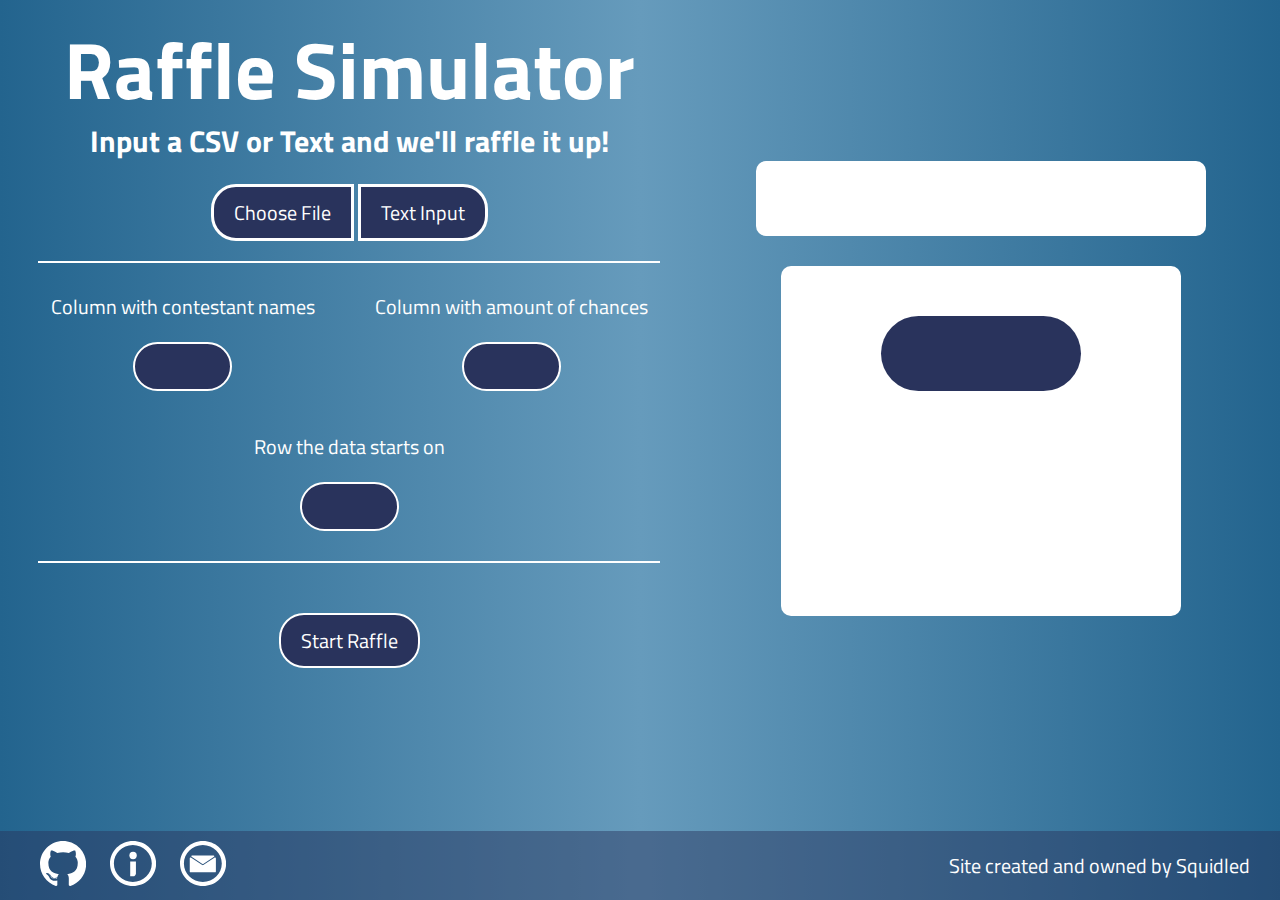
<file: index.html>
<!DOCTYPE html>
<html>
<head>
<title>Raffle Simulator</title>
<link rel="stylesheet" href="styles.css">
<link rel="icon" href="favicon.png?v=1.1">
<link href="https://fonts.googleapis.com/css2?family=Titillium+Web:wght@700&display=swap" rel="stylesheet">
<!-- Global site tag (gtag.js) - Google Analytics -->
<script async src="https://www.googletagmanager.com/gtag/js?id=G-7DDZMB8M1R"></script>
<script>
  window.dataLayer = window.dataLayer || [];
  function gtag(){dataLayer.push(arguments);}
  gtag('js', new Date());

  gtag('config', 'G-7DDZMB8M1R');
</script>
<script type="text/javascript">
    if (screen.width <= 699) {
    document.location = "comingsoon.html";
    }
</script>

</head>
<body>
<div style="display: flex;justify-content: center;">
    <div id="div1">
        <h1 id=title >Raffle Simulator</h1>
        <h2 id=subtitle>Input a CSV or Text and we'll raffle it up!</h2>
        <input type="file" id="actual-btn" accept=".csv" hidden/>
        <div>
            <label id="upload" for="actual-btn">Choose File</label>
            <button id="textInput">Text Input</button>
        </div>
        <hr width="620px"style="margin-top:20px;"opacity=0.25 color="white">
        <div id="fileSettings">
            <div  style="display:flex;justify-content:center;padding-top:0px;">
                <div style="padding-right:30px;">
                    <p style="font-size: 20px;">Column with contestant names</p>
                    <input type="text" id="nameCol">
                </div>
                <div style="padding-left:30px;">
                    <p style="font-size: 20px;">Column with amount of chances</p>
                    <input type="text" id="numCol">
                </div>
            </div>
            <p style="font-size: 20px;padding-top:20px;">Row the data starts on</p>
            <input type="text" id="dataRow">
        </div>
        <textarea id="hidden" cols="80" rows="12">Write out the data with each row formatted:   name,chances
    
example:              
    
Roxanne,7 
Nicco,12
Billy,3</textarea>
        <hr width="620px"style="margin:30px;"  color="white" opacity=0.25>
        <button id="submit">Start Raffle</button>
    </div>
    <div style="width:682px;display:flex;flex-direction: column;align-items: center;justify-content: center;">
        <div class="tick1" id="tickContainIdle">
            <svg xmlns="http://www.w3.org/2000/svg" viewBox="0 0 244 129"><defs><style>.d{fill:#669bbc;}.e{fill:#29335c;}</style></defs><g id="a"/><g id="b"><g id="c"><path class="e" d="M219,64.75c0,17.84,10.15,33.31,25,40.94v23.31H0v-22.82c15.39-7.43,26-23.19,26-41.43S15.39,30.75,0,23.32V0H244V23.81c-14.85,7.63-25,23.1-25,40.94Z"/><rect class="d" x="59" y="23" width="125" height="83" rx="14.74" ry="14.74"/></g></g></svg>
        </div>
        <div class="tick2" id="tickContainIdle">
            <svg xmlns="http://www.w3.org/2000/svg" viewBox="0 0 244 129"><defs><style>.d{fill:#669bbc;}.e{fill:#29335c;}</style></defs><g id="a"/><g id="b"><g id="c"><path class="e" d="M219,64.75c0,17.84,10.15,33.31,25,40.94v23.31H0v-22.82c15.39-7.43,26-23.19,26-41.43S15.39,30.75,0,23.32V0H244V23.81c-14.85,7.63-25,23.1-25,40.94Z"/><rect class="d" x="59" y="23" width="125" height="83" rx="14.74" ry="14.74"/></g></g></svg>
        </div>
        <div class="tick3" id="tickContainIdle">
            <svg xmlns="http://www.w3.org/2000/svg" viewBox="0 0 244 129"><defs><style>.d{fill:#669bbc;}.e{fill:#29335c;}</style></defs><g id="a"/><g id="b"><g id="c"><path class="e" d="M219,64.75c0,17.84,10.15,33.31,25,40.94v23.31H0v-22.82c15.39-7.43,26-23.19,26-41.43S15.39,30.75,0,23.32V0H244V23.81c-14.85,7.63-25,23.1-25,40.94Z"/><rect class="d" x="59" y="23" width="125" height="83" rx="14.74" ry="14.74"/></g></g></svg>
        </div>
        <div id="BigTick">
            <div style="position: absolute;width:600px;">
                <svg xmlns="http://www.w3.org/2000/svg" viewBox="0 0 244 129"><defs><style>.d{fill:#669bbc;}.e{fill:#29335c;}</style></defs><g id="a"/><g id="b"><g id="c"><path class="e" d="M219,64.75c0,17.84,10.15,33.31,25,40.94v23.31H0v-22.82c15.39-7.43,26-23.19,26-41.43S15.39,30.75,0,23.32V0H244V23.81c-14.85,7.63-25,23.1-25,40.94Z"/><rect class="d" x="40" y="23" width="165" height="83" rx="14.74" ry="14.74"/></g></g></svg>
            </div>
            <div style="position:absolute;display: flex;flex-direction: column;align-items: center;">
                <div id="winner">Something's wrong</div>
                <div id="chances">Try again</div>
                <button id="resetButton">Reset</button>
            </div>
        </div>
        <div id="cabContain">   
            <div id="square2"></div>    
            <div id="square">
                <div id="innerSqr"></div>
            </div>
        </div>

    </div>
</div>
<div id="bottomPage">
    <div style="padding-left: 30px;">

        <svg class="grow" style="height:45px; cursor:pointer;" onclick="location.href='https://github.com/Squidled/squidled.github.io'" xmlns="http://www.w3.org/2000/svg" viewBox="0 0 120.78 117.79"><defs><style>.r,.l{fill:#ffffff;}.e{fill-rule:evenodd;}</style></defs><g id="a"/><g id="b"><g id="c"><g><path class="l" d="M60.39,0C27.04,0,0,27.04,0,60.39c0,26.68,17.3,49.32,41.3,57.3,3.02,.56,4.13-1.31,4.13-2.91,0-1.44-.06-6.2-.08-11.24-16.8,3.65-20.34-7.12-20.34-7.12-2.75-6.98-6.7-8.84-6.7-8.84-5.48-3.75,.41-3.67,.41-3.67,6.06,.43,9.26,6.22,9.26,6.22,5.39,9.23,14.13,6.56,17.57,5.02,.54-3.9,2.11-6.57,3.83-8.08-13.41-1.53-27.51-6.71-27.51-29.84,0-6.59,2.36-11.98,6.22-16.21-.63-1.52-2.69-7.66,.58-15.98,0,0,5.07-1.62,16.61,6.19,4.82-1.34,9.98-2.01,15.12-2.03,5.13,.02,10.3,.69,15.13,2.03,11.53-7.81,16.59-6.19,16.59-6.19,3.29,8.32,1.22,14.46,.59,15.98,3.87,4.23,6.21,9.62,6.21,16.21,0,23.19-14.13,28.3-27.57,29.8,2.17,1.87,4.1,5.55,4.1,11.18,0,8.08-.07,14.58-.07,16.57,0,1.61,1.09,3.49,4.15,2.9,23.98-7.99,41.26-30.62,41.26-57.29C120.78,27.04,93.74,0,60.39,0Z"/><path class="d" d="M22.87,86.7c-.13,.3-.61,.39-1.04,.18-.44-.2-.68-.61-.54-.91,.13-.31,.6-.39,1.04-.19,.44,.2,.69,.61,.54,.91h0Z"/><path class="r" d="M25.32,89.43c-.29,.27-.85,.14-1.23-.28-.4-.42-.47-.98-.18-1.25,.3-.27,.84-.14,1.24,.28,.4,.43,.47,.98,.17,1.25h0Z"/><path class="r" d="M27.7,92.91c-.37,.26-.98,.02-1.35-.52-.37-.54-.37-1.18,0-1.44,.37-.26,.97-.03,1.35,.51,.37,.55,.37,1.19,0,1.45h0Z"/><path class="r" d="M30.96,96.27c-.33,.37-1.04,.27-1.55-.23-.53-.49-.67-1.18-.34-1.54,.34-.37,1.04-.26,1.56,.23,.52,.49,.68,1.18,.33,1.54h0Z"/><path class="r" d="M35.46,98.22c-.15,.47-.83,.69-1.51,.49-.68-.21-1.13-.76-.99-1.24,.14-.48,.82-.7,1.51-.49,.68,.21,1.13,.76,.99,1.24h0Z"/><path class="r" d="M40.4,98.58c.02,.5-.56,.91-1.28,.92-.72,.02-1.31-.39-1.31-.88,0-.5,.57-.91,1.29-.92,.72-.01,1.31,.39,1.31,.88h0Z"/><path class="r" d="M45,97.8c.09,.49-.41,.98-1.13,1.12-.7,.13-1.35-.17-1.44-.65-.09-.5,.42-1,1.12-1.13,.71-.12,1.35,.17,1.44,.66h0Z"/></g></g></g></svg>

        <svg class="grow" style="height:45px;margin-left:20px;cursor:pointer" onclick="popupControl(0,'open')" xmlns="http://www.w3.org/2000/svg" viewBox="0 0 120.78 117.79"><defs><style>.l{fill:#ffffff;}</style></defs><g id="a"/><g id="b"><g id="c"><path class="l" d="M60.39,0C27.04,0,0,26.37,0,58.9s27.04,58.89,60.39,58.89,60.39-26.37,60.39-58.89S93.74,0,60.39,0Zm-.63,107.28c-27.4,0-49.62-21.66-49.62-48.38S32.36,10.51,59.76,10.51s49.62,21.66,49.62,48.39-22.22,48.38-49.62,48.38Z"/><path class="l" d="M52.91,53.4h14.96v31.43c0,4.16-3.38,7.54-7.54,7.54h-7.43V53.4h0Z"/><circle class="l" cx="60.39" cy="37.87" r="9.6"/></g></g></svg>
        <svg class="grow" style="height:45px;margin-left:20px;cursor:pointer" onclick="popupControl(1,'open')" xmlns="http://www.w3.org/2000/svg" viewBox="0 0 120.8 117.8"><defs><style>.f{fill:#ffffff;}</style></defs><g id="a"/><g id="b"><g id="c"><g id="d"><g id="e"><path class="f" d="M60.4,0C27,0,0,26.4,0,58.9s27,58.9,60.4,58.9,60.4-26.4,60.4-58.9S93.7,0,60.4,0Zm-.6,107.3c-27.4,0-49.6-21.7-49.6-48.4S32.4,10.5,59.8,10.5s49.6,21.7,49.6,48.4c0,26.7-22.2,48.4-49.6,48.4Z"/></g></g><g><path class="f" d="M93.97,45.79v33.73c0,1.33-1.15,2.49-2.49,2.49H28.02c-1.33,0-2.49-1.15-2.49-2.49V45.79c0-1.95,2.22-3.2,3.82-2.04l28.93,19.35c.8,.53,1.95,.53,2.75,0l28.93-19.35c1.78-1.07,3.99,.09,3.99,2.04Z"/><path class="f" d="M89.17,41.44l-28.4,18.99c-.62,.36-1.33,.36-1.95,0l-28.49-19.44c-1.42-.98-.71-3.2,.98-3.2l56.89,.44c1.78,0,2.4,2.22,.98,3.2Z"/></g></g></g></svg>
    </div>
    <div style="display: flex;flex-direction: column;justify-content: center;color: white;padding-right: 20px;font-family: 'Titillium Web', sans-serif;font-size: 20px;">
        Site created and owned by Squidled
    </div>

</div>

<div class="popup" id="hidden">
    <div id="popup">
        <h1>Welcome to Raffle Simulator</h1>
        <p style="text-align: center;font-size: 20px;">Raffle simulator was a website created to come up with a random winner where participants have differnt chances of winning. This was originally created as a way for me to help out my school but is now being turned into a full fledged site.</p>
        <p style="text-align: center;font-size: 20px;"> Currently we only accept CSV files that are comma delimeted and text input, but more file possilities are on the way!</p>
        <p style="text-align: center;font-size: 20px;"> Any developers, check out the Github because this is written far from perfectly.</p>
        <button onclick="popupControl(0,'close')" id="closeButton">
            Close
        </button>
    </div>
</div>
<div class="popup" id="hidden">
    <div id="popup">
        <h1>Contacting Me</h1>
        <p style="text-align: center;font-size: 20px;">You can contact me at:</p>   
        <h2 style="margin-bottom: 40px;">olis.sites@gmail.com</h2> 
        <button onclick="popupControl(1,'close')" id="closeButton">
            Close
        </button>
    </div>
</div>


</body>
<script src="client.js"></script>
</html>
</file>
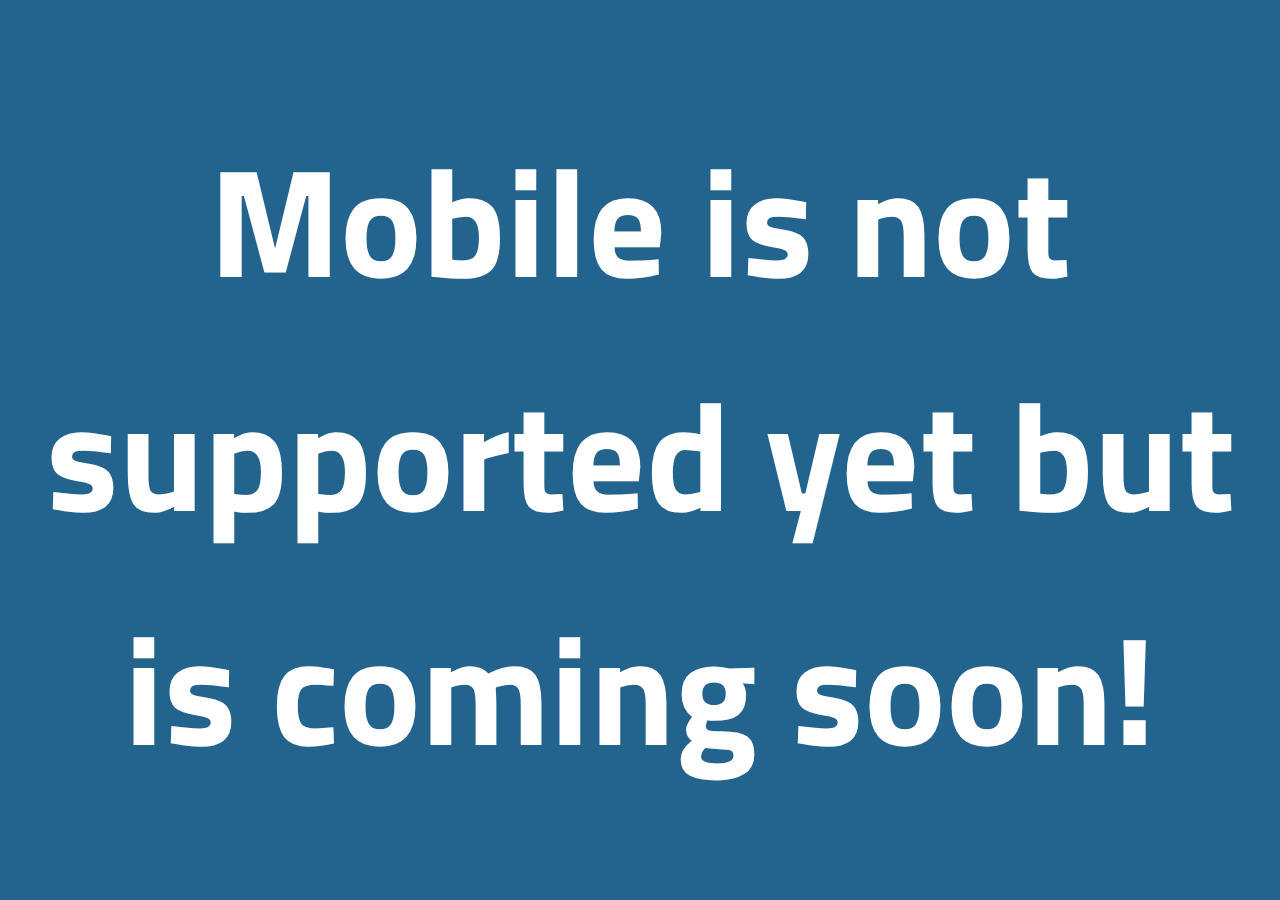
<file: comingsoon.html>
<!DOCTYPE html>
<html>
<head>
<title>Raffle Simulator</title>
<link rel="stylesheet" href="notsupported.css">
<link rel="icon" href="../favicon.png?v=1.1">

<link href="https://fonts.googleapis.com/css2?family=Titillium+Web:wght@700&display=swap" rel="stylesheet">
<!-- Global site tag (gtag.js) - Google Analytics -->
<script async src="https://www.googletagmanager.com/gtag/js?id=G-7DDZMB8M1R"></script>
<meta name="viewport" content="width=device-width, initial-scale=1.0, maximum-scale=1.0, user-scalable=no" />
<script>
  window.dataLayer = window.dataLayer || [];
  function gtag(){dataLayer.push(arguments);}
  gtag('js', new Date());

  gtag('config', 'G-7DDZMB8M1R');
</script>
</head>
<body>
    <h1 class="font-color title">Mobile is not supported yet but is coming soon!</h1>


</body>
</html>
</file>
<file: styles.css>
body {
    background-color: #669BBC;
    background: linear-gradient(90deg, #23648e 0%, #669BBC 50%, #23648e 100%);
    overflow: hidden

  }
#div1 {
  font-family: 'Titillium Web', sans-serif;

  text-align:center;
  color: white;
}

#cover {
  background-color: rgba(0, 0, 0, 0.438);
  position: absolute;
  height: 100%;
  width:100%;
  top:0px;
  left:0px;
  display:flex;
  justify-content: center;
  align-items: center;
  animation-name: popin;
  animation-duration: 0.1s;


}

@keyframes popin {
    0% {transform: scale(1);}
    50% {transform: scale(1.03);}
    100% {transform: scale(1);}
}

.grow { transition: all .2s ease-in-out; }
.grow:hover { transform: scale(1.1); }

#popup {
  background-color: #29335C;
  border-radius: 25px;
  width: 40%;
  text-align: center;
  color: white;
  font-family: 'Titillium Web', sans-serif;
  padding: 20px;
  border-color: #FFF;
  border-style: solid;
  border-width: 5px;

}

#closeButton {
  border-color: #FFF;
  border-style: solid;
  border-width: 3px;
  background-color: #29335C;
  color: white;
  padding: 10px;
  padding-left: 20px;
  padding-right:20px;
  font-family: 'Titillium Web', sans-serif;
  font-size: 20px;
  border-radius: 25px;
  transition: transform .2s;
}

#closeButton:hover {
  transform: scale(1.1);
}

#title {

  font-size: 80px;

  margin: 0px;
  height: 110px;
  text-align: center;
}
#subtitle {

  font-size: 30px;
  margin: 0px;

  text-align: center;
  padding-bottom: 20px;
}
#upload {
  display: inline-block;
  font-size: 20px;
  padding: 10px;
  padding-left:20px;
  padding-right:20px;
  border-width: 3px;
  border-top-left-radius: 25px;
  border-bottom-left-radius: 25px;
  background-color: #29335C;
  border-style: solid;
  border-color: white;
  transition: transform .2s;
}

#hidden{
  display: none;
}

#textarea {
  margin-top: 10px;
  display: inline;
  resize: none;
  background-color: #29335C;
  color: white;
  border-color: white;
  border-style: solid;
  font-family: 'Titillium Web', sans-serif;

}

#textInput{
  font-family: 'Titillium Web', sans-serif;
  display: inline-block;
  font-size: 20px;
  padding: 10px;
  padding-left:20px;
  padding-right:20px;
  border-width: 3px;
  border-top-right-radius: 25px;
  border-bottom-right-radius: 25px;
  background-color: #29335C;
  border-style: solid;
  border-color: white;
  color: white;
  transition: transform .2s;
}

#upload:hover {
  transform: scale(1.1);
}

#textInput:hover {
  transform: scale(1.1);
}

input[type=text] {
  padding:10px;
  border:2px;
  border-radius:25px;
  width:75px;
  height:25px;
  text-align: center;
  background-color: #29335C;
  color:white;
  border-style: solid;
  font-family: 'Titillium Web', sans-serif;
  font-size: 20px;
  border-color: white;
  transition: transform .2s;
}
input:focus {
  outline:none;
}
input:hover {
  transform: scale(1.1);
}
#submit {
  display: inline-block;
  font-size: 20px;
  padding: 10px;
  padding-left:20px;
  padding-right:20px;
  margin: 10px;
  border-radius: 25px;
  background-color: #29335C;
  border-style: solid;
  border-color: white;
  color: white;
  transition: transform .2s;
  font-family: 'Titillium Web', sans-serif;
  margin: 20px;
}
#submit:hover {
  transform: scale(1.1);
}

#resetButton {
  display: inline-block;
  font-size: 20px;
  padding: 8px;
  padding-left:16px;
  padding-right:16px;
  margin: 8px;
  border-radius: 25px;
  border-width: 3px;
  background-color: #29335C;
  border-style: solid;
  border-color: white;
  color: white;
  transition: transform .2s;
  font-family: 'Titillium Web', sans-serif;
}

#resetButtonDone {
  display: inline-block;
  font-size: 20px;
  padding: 8px;
  padding-left:16px;
  padding-right:16px;
  margin: 8px;
  border-radius: 25px;
  border-width: 3px;
  background-color: #29335C;
  border-style: solid;
  border-color: white;
  color: white;
  transition: transform .2s;
  font-family: 'Titillium Web', sans-serif;
  opacity: 0.5;
  pointer-events: none;

}

#resetButton:hover{
  transform: scale(1.1);
}

#done {
  display: inline-block;
  font-size: 20px;
  padding: 10px;
  padding-left:20px;
  padding-right:20px;
  margin: 10px;
  border-radius: 25px;
  background-color: #29335C;
  border-style: solid;
  border-color: white;
  color: white;
  transition: transform .2s;
  font-family: 'Titillium Web', sans-serif;
  margin: 20px;
  opacity: 0.5;
  pointer-events: none;
}


#square {
  height: 350px;
  width: 400px;
  background-color: #FFF;
  border-radius: 10px;
  display: flex;
  justify-content: center;

}   
#square2 {
  display: block;
  border-radius: 10px;
  height: 75px;
  width: 450px;
  background-color: #FFF;
  margin-bottom: 30px;
}   

#square2open {
  display: block;
  border-radius: 10px;
  height: 75px;
  width: 450px;
  background-color: #FFF;
  margin-bottom: 30px;
  animation-name: open;
  animation-duration: 1s;
  animation-timing-function: ease;
  animation-fill-mode: forwards;

}   

#square2close {
  display: block;
  border-radius: 10px;
  height: 75px;
  width: 450px;
  background-color: #FFF;
  margin-bottom: 30px;
  transform:rotate(60deg)
                  translateX(150px)
                  translateY(-200px);
  animation-name: close;
  animation-duration: 1s;
  animation-timing-function: ease;
  animation-fill-mode: forwards;

}   
#square2reveal {
  display: block;
  border-radius: 10px;
  height: 75px;
  width: 450px;
  background-color: #FFF;
  margin-bottom: 30px;
  animation-name: reveal2;
  animation-duration: 2s;

  animation-timing-function: ease-in;
  animation-fill-mode: forwards;

}
#square2unreveal {
  display: block;
  border-radius: 10px;
  height: 75px;
  width: 450px;
  background-color: #FFF;
  margin-bottom: 30px;
  animation-name: reveal2;
  animation-direction: reverse;
  animation-duration: 2s;

  animation-timing-function: ease-out;
  animation-fill-mode: forwards;

}   


#squarereveal {
  height: 350px;
  width: 400px;
  background-color: #FFF;
  border-radius: 10px;
  display: flex;
  justify-content: center;
  animation-name: reveal;
  animation-duration: 2s;
  animation-timing-function: ease-in;
  animation-fill-mode: forwards;

}

#squareunreveal {
  height: 350px;
  width: 400px;
  background-color: #FFF;
  border-radius: 10px;
  display: flex;
  justify-content: center;
  animation-name: reveal;
  animation-duration: 2s;
  animation-direction: reverse;
  animation-timing-function: ease-out;
  animation-fill-mode: forwards;

}

#innerSqr {
  display: block;
  border-radius: 100px;
  height: 75px;
  width: 200px;
  background-color: #29335C;
  transform: translateY(50px);

}

#cabContain {
  position: absolute;
  display: flex;
  justify-content: center;
  align-items: center;
  flex-direction: column;
  transform:translateY(40px);
}

#cabContainShake {
  position: absolute;
  display: flex;
  justify-content: center;
  align-items: center;
  flex-direction: column;
  transform:translateY(40px);
  animation-name: shake;
  animation-duration: 1s;
  animation-timing-function: ease;
}

#tickContainIdle {
  position: absolute;
  width:100px;
  transform: translateY(-400px);

}

#tickContain {
  position: absolute;
  width:100px;
  transform: translateY(-400px);
  animation-name: fall;
  animation-duration: 1s;
  animation-timing-function: ease-in;
}

#tickContain2 {
  position: absolute;
  width:100px;
  transform: translateY(-400px)
              translateX(-100px);
  animation-name: fall2;
  animation-duration: 1s;
  animation-timing-function: ease-in;

  animation-delay: 0.25s;
}

#tickContain3 {
  position: absolute;
  width:100px;
  transform: translateY(-400px)
              translateX(-25px);
  animation-name: fall3;
  animation-duration: 1s;
  animation-timing-function: ease-in;

  animation-delay: 0.5s;
}

#BigTick {
  position: relative;
  display: none;
  justify-content: center;
  align-items: center;
}
#BigTickreveal {
  position: relative;
  display: flex;
  justify-content: center;
  align-items: center;
  animation-name: revealtick;
  animation-duration: 2.5s;
  animation-timing-function: ease;
  animation-fill-mode: forwards;
  transform: rotate(90deg)
              scale(0.1);
}

#BigTickunreveal {
  position: relative;
  display: flex;
  justify-content: center;
  align-items: center;
  animation-name: unrevealtick;
  animation-duration: 2.5s;
  animation-timing-function: ease-in;
  animation-fill-mode: forwards;
}

#winner {

  white-space: nowrap;
  font-size: 45px;
  color:white;
  font-family: 'Titillium Web', sans-serif;
}
#chances {

  white-space: nowrap;
  font-size: 27px;
  color:white;
  font-family: 'Titillium Web', sans-serif;

}

#bottomPage {
  position: absolute;
  bottom: 0px;
  display: flex;
  background-color:#29335c77;
  left:0px;
  right:0px;
  padding: 10px;
  justify-content: space-between;


}

@keyframes open {
  100% {transform:rotate(60deg)
                  translateX(150px)
                  translateY(-200px);}
}

@keyframes close {
  100% {transform:rotate(0deg)
                  translateX(0px)
                  translateY(0px);}
}

@keyframes reveal {
  100% {transform:translateY(800px);}
}

@keyframes reveal2 {
  100% {transform:translateY(-500px);}
}


@keyframes fall {
  100% {transform:translateY(0px)
                  rotate(40deg)}
}
@keyframes fall2 {
  100% {transform:translateY(0px)
                  translateX(-100px)
                  rotate(-60deg)}
}
@keyframes fall3 {
  100% {transform:translateY(0px)
                  translateX(-25px)
                  rotate(-20deg)}
}

@keyframes shake {
  15% {transform: translateY(100px);}
  30% {transform: translateY(-100px);}
  45% {transform: translateY(100px);}
  60% {transform: translateY(-100px);}
  75% {transform: translateY(100px);}
  100% {transform: translateY(40px);}
}

@keyframes revealtick {
  100% {transform: scale(1)
                  rotate(0deg);}
}

@keyframes unrevealtick {
  0% {transform: scale(1)
                  rotate(0deg);}
  100% {transform: scale(0.01)}
}
</file>
<file: notsupported.css>
body {
    background-color: #23648e;
}

.title {
    margin-bottom: 0px;
    font-size: 12vw;
}

.font-color {
    text-align: center;
    color: white;
    font-family: 'Titillium Web', sans-serif;
}
</file>
